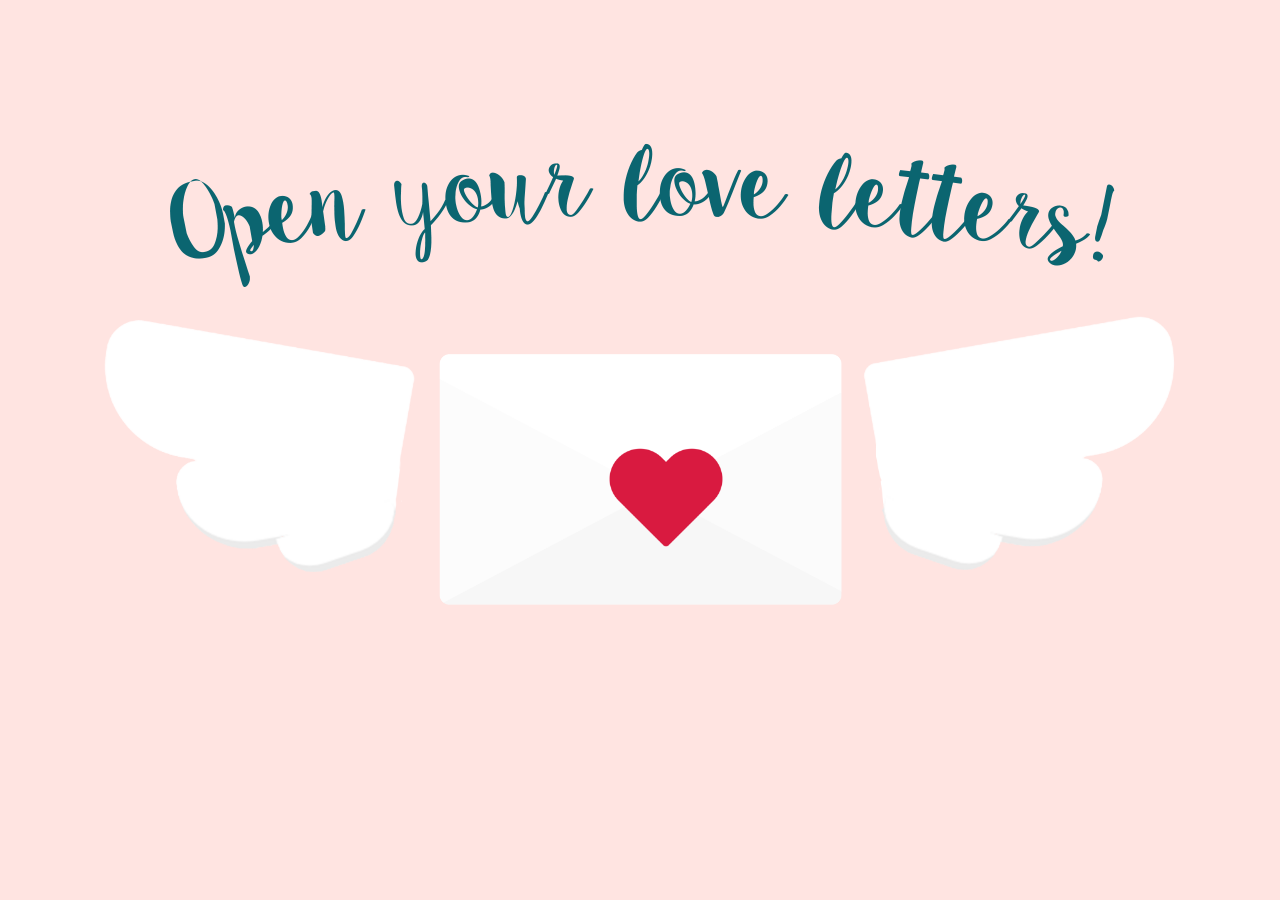
<file: index.html>
<!DOCTYPE html> 
<html lang="en">
<head>
	<meta charset="UTF-8">
	<title>HI CRUSHIECAKES</title>
	<!-- style sheet -->
	<link href="css/main.css" rel="stylesheet">
	<!-- Tab icon -->
    <link rel="icon" href="../img/CJM.png">


</head>
	
<body>
	<main>
		<header>
			<img id="banner" src="img/banner.png" alt="banner">

		</header>
		<span id="items">
			<img id="rightwing" src="img/rightwing.png" alt="wing">
			<img id= "leftwing" src="img/leftwing.png" alt="wing">
			<span id= "letter">
				<a href="loading.html"><img id ="heart" src="img/heart.png" alt="heart"></a>
				<img id="envelope" src="img/envelop.png" alt="letter">

			</span>
		</span>
	</main>
	

</body>
</html>
</file>
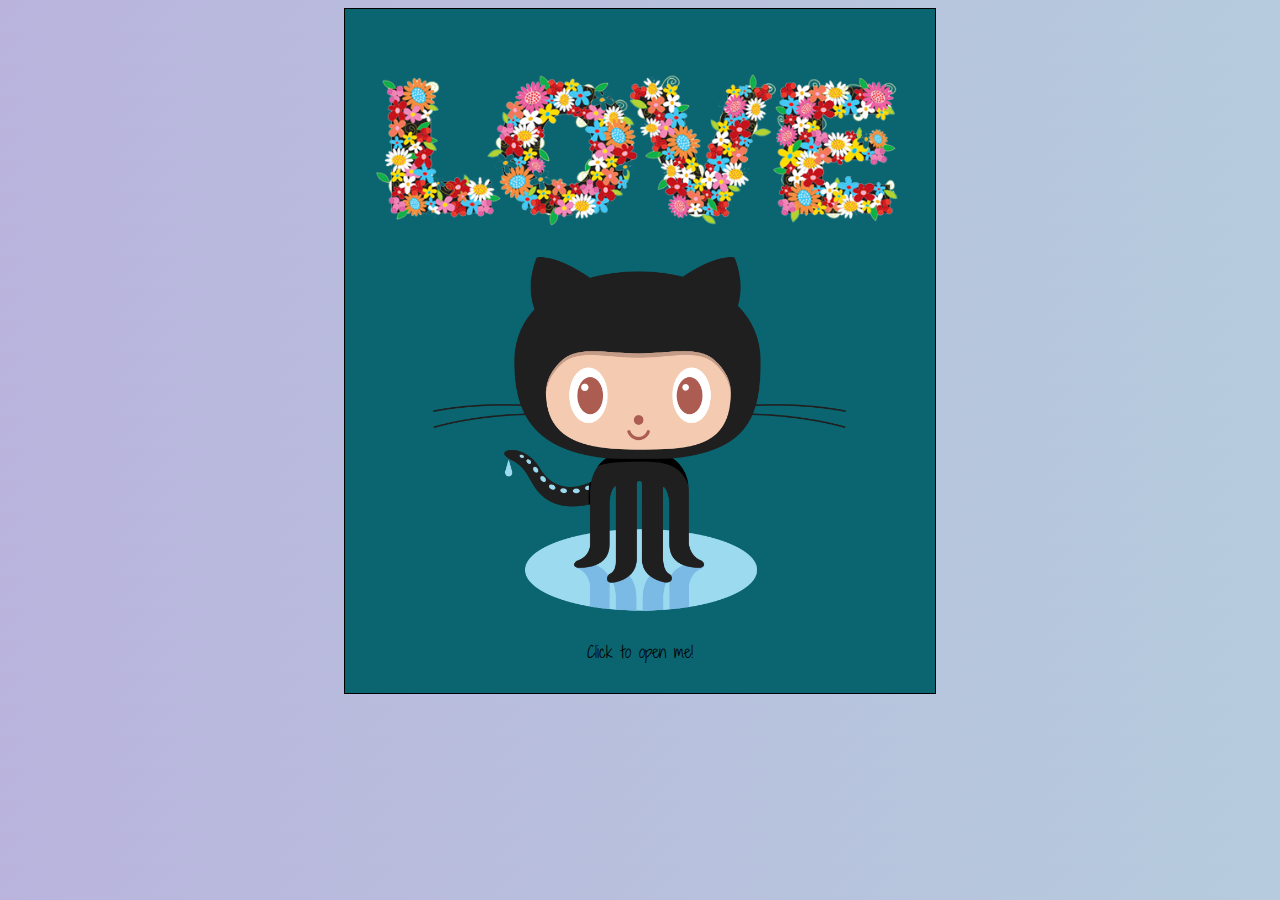
<file: github.html>
<!DOCTYPE html> 
<html lang="en">
<head>
	<meta charset="UTF-8">
	<title> GitHub </title>
	<!-- style sheet -->
	<link href="css/github.css" rel="stylesheet">
	<!-- Tab icon -->
    <link rel="icon" href="../img/CJM.png">
    <!-- fonts -->
    <link href="https://fonts.googleapis.com/css?family=Shadows+Into+Light+Two" rel="stylesheet">



</head>
	
<body>
	<main>
  <div id="front">
    <img id="front-title" src="img/yep.png" alt="love">
    <img id="front-pic" src="img/Octocat.png" alt="octopuss">
    <p>
      Click to open me!
    </p>
  </div>

  
  <div id="inside">
    <span id="inside-recipient">
      To Rosanne,
    </span>
    <p id="message">
      Hey Tols, I just want to say that I am bad at this type of stuff, which is why kaya nahihiya aq kanina kasi i've been thinking of what i should do for u this valentines. First of all, i've been seeing u sa Perps for awhile na way back pa sa ballroom, I just couldn't bring myself to ask for your name, but when i saw u dun sa practice nung ballroom dance, i felt kinda happy for some reason. I just wanna apologize rin for being this shy kasi this is kinda new for me, but forsure i'll bawi to u rin soon. So ayon HAHSWHSHWHSHAHAHWHA I wanted to take a moment to express my feelings to you, as I developed a crush on you, this is my way of properly confessing to you, and my intentions towards you are pure. From the moment I met you, I was drawn to your infectious smile and sparkling personality. I admire your passion for life and the way you approach everything with positivity. To be honest I don't expect anything in return naman I just wanna express my feelings for you, and hopes that you would know how worthy and pretty you are. Here's a little playlist i made for u open.spotify.com/playlist/7yYbA3zJ9QzOxZ2FFDyinw?si=8f7eec94a78c4dbe
      <br>
      
    </p>
    <p id="inside-sender">
    </p>
  </div>
  </main>

 <!-- Javascript -->
	<script src="js/github.js"></script>
</body>
</html>
</file>
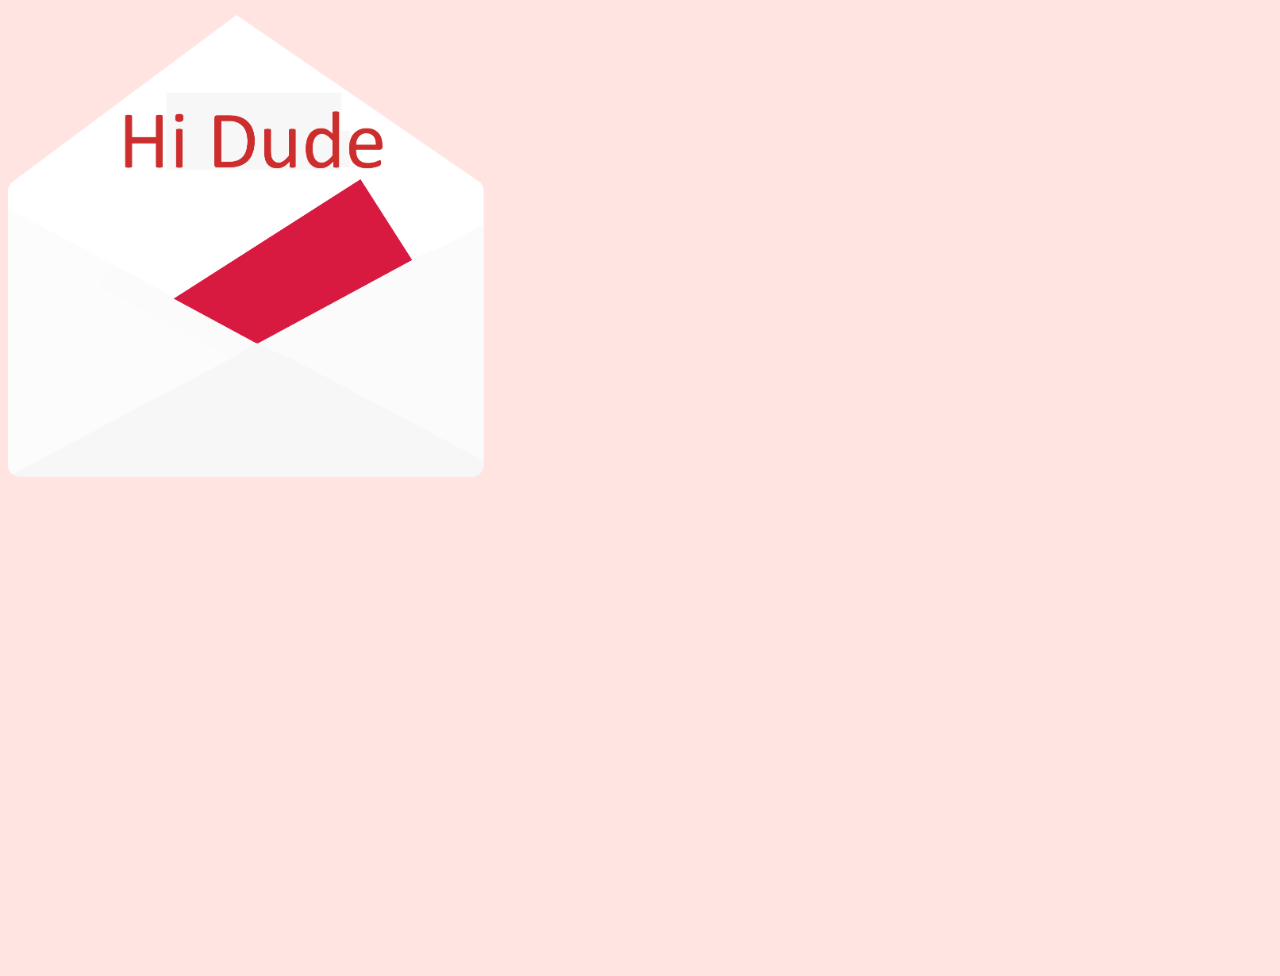
<file: loading.html>
<!DOCTYPE html> 
<html lang="en">
<head>
	<meta charset="UTF-8">
	<title> Loading </title>
	<!-- style sheet -->
	<link href="css/main.css" rel="stylesheet">
	<link href="css/load.css" rel="stylesheet">
	<!-- Tab icon -->
    <link rel="icon" href="../img/CJM.png">
    <!-- Jquery -->
    <script
  src="https://code.jquery.com/jquery-3.3.1.min.js"
  integrity="sha256-FgpCb/KJQlLNfOu91ta32o/NMZxltwRo8QtmkMRdAu8="
  crossorigin="anonymous"></script>


</head>
	
<body>
	<main>
	
	<a id= "hey" href="github.html"> 
		<img id="github_photo" src="img/github.png" rel="thumbnail gitHub" alt="github">
	</a>
	</main>
	

	<!-- Javascript -->
	<script src="js/loading.js"> 
	</script>

</body>
</html>
</file>
<file: css/github.css>
#front {
  z-index: 1;
  position: absolute;
  background-color: #0b6570;
  width:590px;
  height: 620px;
  text-align: center;
  transition: 1s;
  transform-origin: 0;
  border: 1px solid #000;
  margin-left: auto;
  margin-right: auto;
  left: 0;
  right: 0;
  padding-top: 5%;
}

.open-card {
  transform: rotateY(180deg);
}

#front-title {
  max-width: 90%;
  padding-bottom: 3%;
}

#front-pic {
  max-width: 75%;
}

#inside {
  z-index: 0;
  position: absolute;
  background-color: white;
  width: 590px;
  height: 620px;
  text-align: center;
  border: 1px solid #000;
  margin-left: auto;
  margin-right: auto;
  left: 0;
  right: 0;
  padding-top: 5%;
}

#inside-recipient {
  color: #000;
  font-size: 12pt;
  padding: 20px 0 40px 0;
}

#inside-pic {
  width: auto;
  height: 150px;
  margin-bottom: 32px;
}

#message {
  font-size: 12pt;
  text-align: center;
  padding: 0 20px 0 20px;
}

#inside-sender {
  color: #000;
  font-size: 12pt;
  text-align: center;
  padding: 0 20px 0 20px;
}


body {
  font-family: 'Shadows Into Light Two', cursive;

  background: linear-gradient(-45deg, white, #fee4e1, #b4d3dd, #bab4dd);
  background-size: 400% 400%;
  -webkit-animation: Gradient 15s ease infinite;
 
}

@-webkit-keyframes Gradient {
  0% {
    background-position: 0% 50%
  }
  50% {
    background-position: 100% 50%
  }
  100% {
    background-position: 0% 50%
  }
}
</file>
<file: css/load.css>
*,
*:before,
*:after {
  margin: 0;
  padding: 0;
  box-sizing: border-box;
  overflow-x: hidden;

} 

main{
  display:grid;
    grid-template-columns: .5fr .3fr .5fr;
    grid-template-rows: 1fr 1fr;
    grid-template-areas:
    "one two three"
    "five five five" ;
}
img{
  padding-top: 3%;
  max-width: 100%;
}
#git{
  grid-area: one;
}
#bash{
  max-width: 38%;
  grid-area: five;
  display: block;
  margin-left: auto;
  margin-right: auto;

}
#github{
  grid-area: three;
}
</file>
<file: css/main.css>
/*Didn't include CSS reset becuase it breaks heart on envelop*/

body{
  background: mistyrose;

}
#banner{
  padding-top: 10%;
  display: block;
  margin-left: auto;
  margin-right: auto;
}

#items{
  display:grid;
    grid-template-columns: .5fr .5fr .5fr ;
    grid-template-rows: auto ;
    grid-template-areas:
    "lw en rw";
}

#rightwing{
  max-width: 80%;
  animation:flap1 1s infinite;
  grid-area:rw;
}
@keyframes flap1 {
    0% {
        transform:rotate(10deg) translate(0,15px);
    }
    
    50% {
        transform:rotate(5deg) translate(0,15px);
    }
  }

#leftwing{
  max-width: 80%;
  grid-area: lw;
  padding-left: 20%;
  padding-top: 2%;
  animation:flap2 1s infinite;
}
@keyframes flap2 {
  0%{
    transform:rotate(-10deg) translate(0,15px);
  }
  50%{
    transform:rotate(-5deg) translate(0,15px);
  }
}


#letter{
  padding-top: 10%;
  grid-area:en;
}

#heart{
  max-width:10%;
  position:absolute;
  z-index: 1;
  padding-left: 13.5%;
  padding-top: 8%;
  animation: heart 1s infinite;


}
@keyframes heart {
    0% {
        transform: scale(.8) translate(0,0);
    }
    
    50% {
        transform: scale(.90) translate(0, 8px);
    }
    
    100% {
        transform:scale(.8);
    }
}

#envelope{
  max-width:100%;
  animation: floaty 1s infinite;
}
@keyframes floaty {
    0% {
        transform:translate(0,0);
    }
    
    50% {
        transform:translate(0, 12px);
    }
}
</file>
